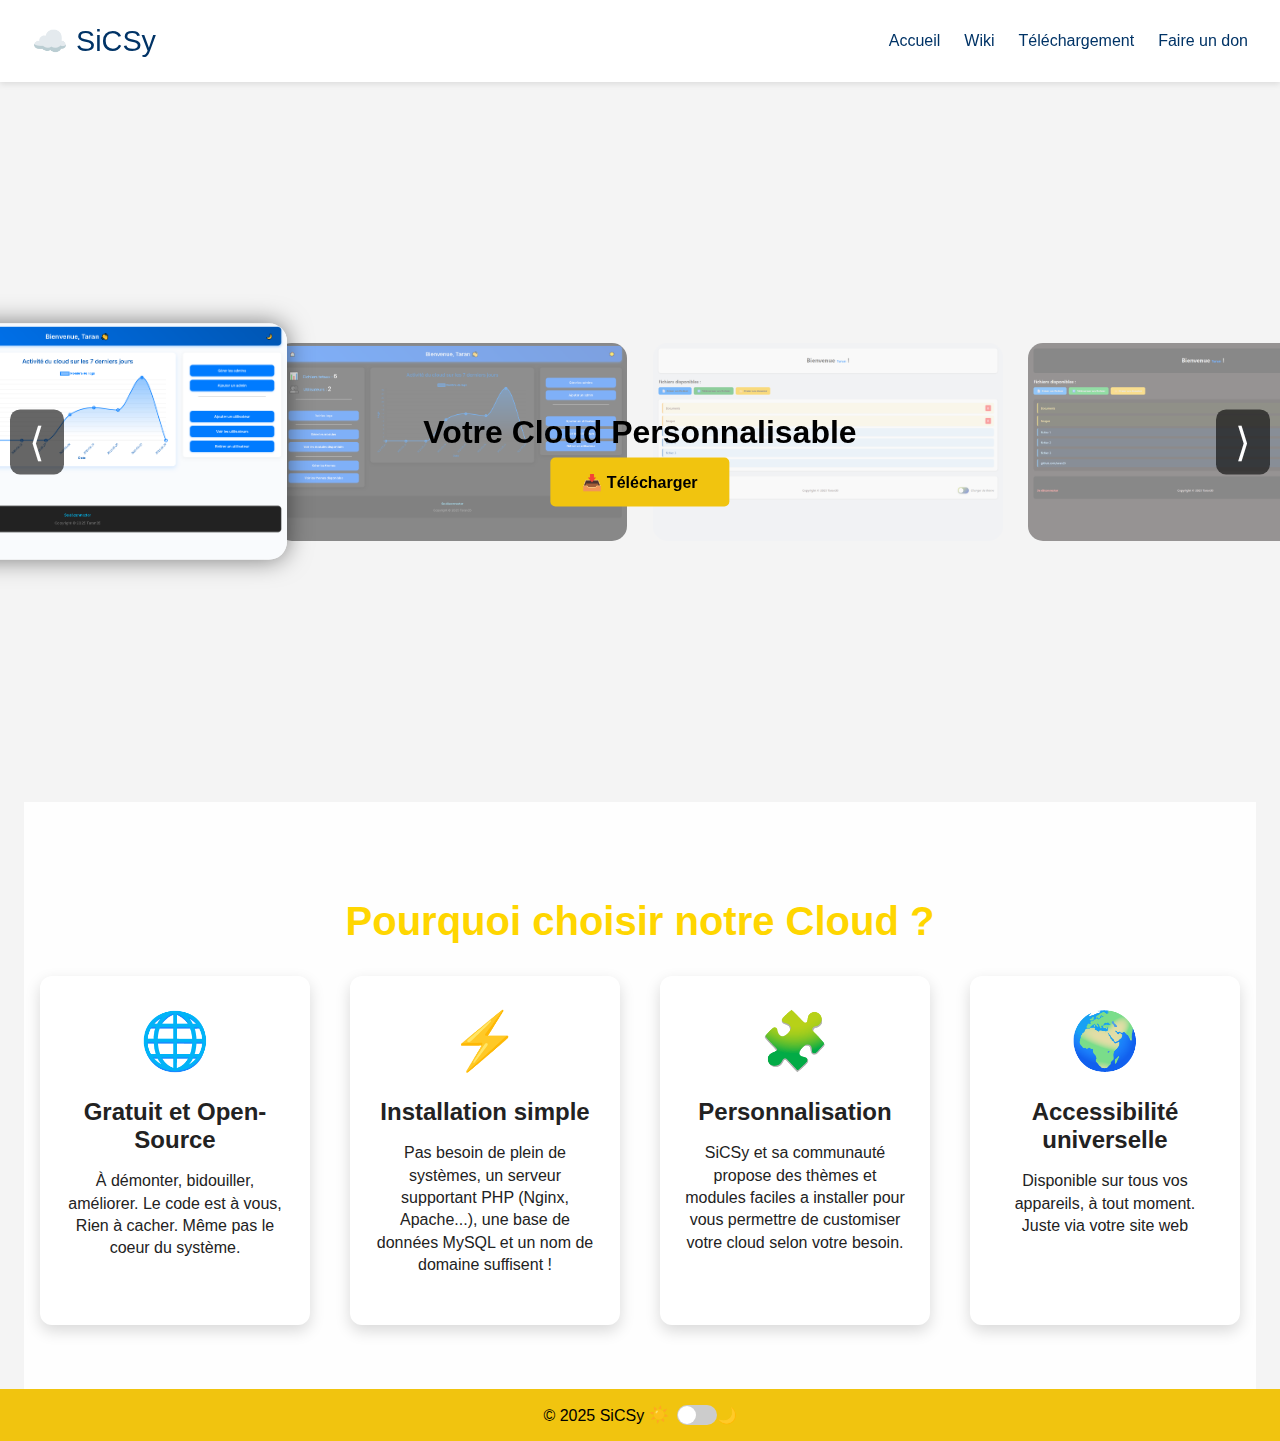
<file: index.html>
<!DOCTYPE html>
<html lang="fr">

<head>
  <meta charset="UTF-8" />
  <meta name="viewport" content="width=device-width, initial-scale=1.0" />
  <title>SiCSy - Cloud</title>
  <link rel="stylesheet" href="assets/css/style.css" />
</head>

<body>
  <div id="navbar-placeholder"></div>

  <main>
    <section class="hero">
      <div class="carousel-gallery-container">
        <button class="carousel-btn prev" id="btn-prev">⟨</button>

        <div class="carousel-gallery" id="carousel">
          <img src="images/dash-clair.png" alt="Cloud 1">
          <img src="images/dash-sombre.png" alt="Cloud 2">
          <img src="images/index-clair.png" alt="Cloud 3">
          <img src="images/index-sombre.png" alt="Cloud 4">
        </div>

        <button class="carousel-btn next" id="btn-next">⟩</button>
      </div>


      <div class="overlay-text">
        <h1>Votre Cloud Personnalisable</h1>
        <a href="https://github.com/taran35/SiCSy/releases" class="btn-download" target="_blank"
          rel="noopener noreferrer">📥 Télécharger</a>
      </div>
    </section>

    <div class="arrow-circle" role="button" aria-label="Descendre" tabindex="0">
      <svg width="24" height="24" viewBox="0 0 24 24" fill="none" xmlns="http://www.w3.org/2000/svg" aria-hidden="true">
        <path d="M6 9L12 15L18 9" stroke="currentColor" stroke-width="2" stroke-linecap="round"
          stroke-linejoin="round" />
      </svg>
    </div>


    <section class="features" id="features">
      <h2>Pourquoi choisir notre Cloud ?</h2>
      <div class="features-grid">
        <article class="feature">
          <div class="icon">🌐</div>
          <h3>Gratuit et Open-Source</h3>
          <p>À démonter, bidouiller, améliorer. Le code est à vous, Rien à cacher. Même pas le coeur du système.</p>
        </article>
        <article class="feature">
          <div class="icon">⚡</div>
          <h3>Installation simple</h3>
          <p>Pas besoin de plein de systèmes, un serveur supportant PHP (Nginx, Apache...), une base de données MySQL et
            un nom de domaine suffisent !</p>
        </article>
        <article class="feature">
          <div class="icon">🧩</div>
          <h3>Personnalisation</h3>
          <p>SiCSy et sa communauté propose des thèmes et modules faciles a installer pour vous permettre de customiser
            votre cloud selon votre besoin.</p>
        </article>
        <article class="feature">
          <div class="icon">🌍</div>
          <h3>Accessibilité universelle</h3>
          <p>Disponible sur tous vos appareils, à tout moment. Juste via votre site web</p>
        </article>
      </div>
    </section>

    <section class="visuels">
      <hr style="width: 80%;">
      <h2>Quelques visuels </h2>
      <img src="images/dash-clair.png" alt="Cloud 1" class="visuels_img">
      <img src="images/dash-sombre.png" alt="Cloud 2" class="visuels_img">
      <img src="images/index-clair.png" alt="Cloud 3" class="visuels_img">
      <img src="images/index-sombre.png" alt="Cloud 4" class="visuels_img">
    </section>
  </main>

  <div id="footer-placeholder"></div>
  <script src="assets/js/script.js"></script>
  <script src="assets/js/carousel.js"></script>
  <script src="assets/js/index.js"></script>

</body>

</html>
</file>
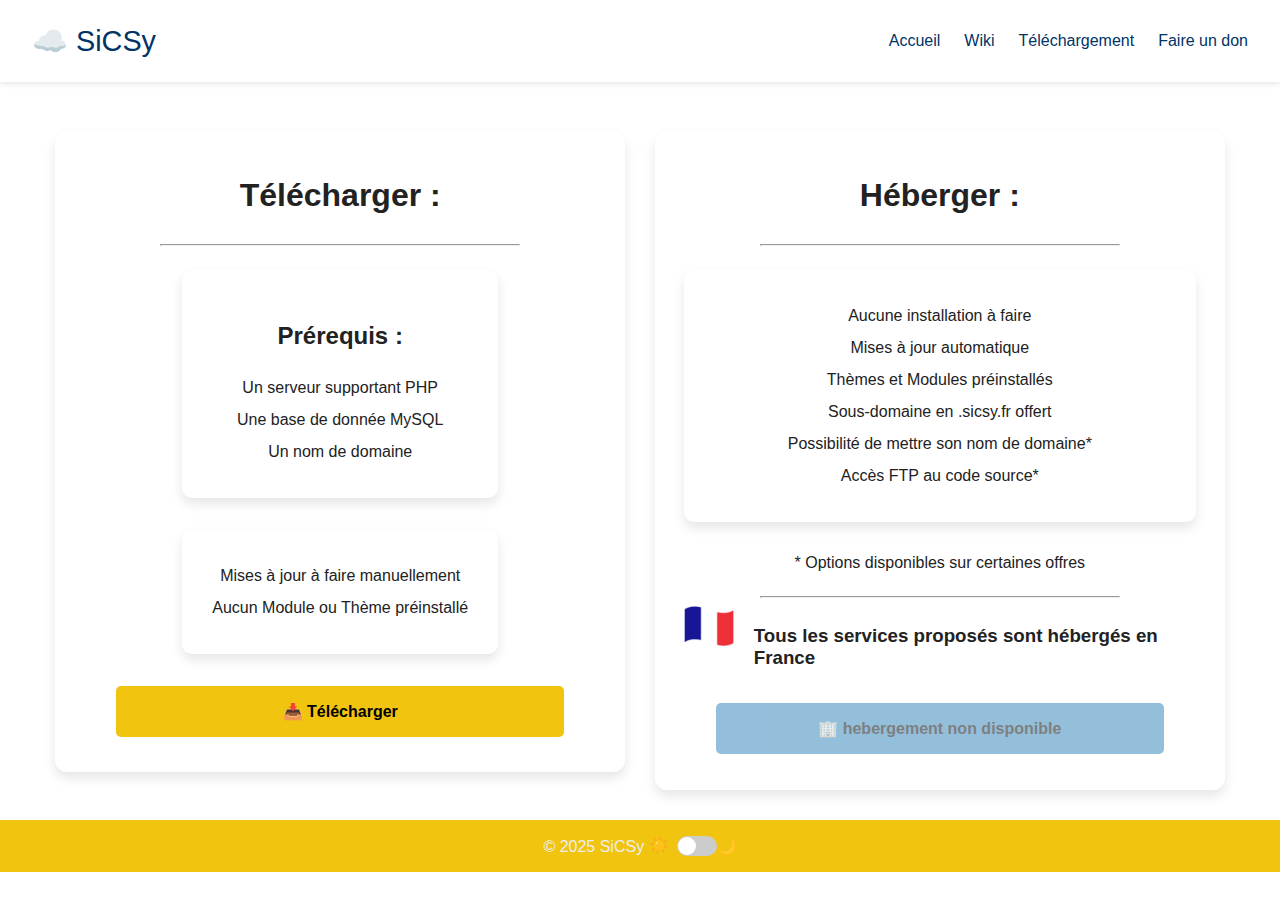
<file: get.html>
<!DOCTYPE html>
<html lang="fr">

<head>
    <meta charset="UTF-8" />
    <meta name="viewport" content="width=device-width, initial-scale=1.0" />
    <title>SiCSy - Cloud</title>
    <link rel="stylesheet" href="assets/css/get.css" />
</head>

<body>
    <div id="navbar-placeholder"></div>

    <main>
        <section id="download" class="download">
            <h1> Télécharger :</h1>
            <hr style="width: 70%;">
            <div class="avantages">
                <ul class="offer">
                    <h2> Prérequis :</h2>
                    <li>Un serveur supportant PHP</li>
                    <li>Une base de donnée MySQL</li>
                    <li>Un nom de domaine</li>
                </ul>
                <ul class="offer">
                    <li>Mises à jour à faire manuellement</li>
                    <li>Aucun Module ou Thème préinstallé</li>
                </ul>
            </div>
            <a href="https://github.com/taran35/SiCSy/releases" class="btn-download" target="_blank"
                rel="noopener noreferrer">📥
                Télécharger</a>
        </section>
        <section id="host" class="host">
            <h1> Héberger :</h1>
            <hr style="width: 70%;">
            <div class="avantages">
                <ul class="offer">
                    <li>Aucune installation à faire</li>
                    <li>Mises à jour automatique</li>
                    <li>Thèmes et Modules préinstallés</li>
                    <li>Sous-domaine en .sicsy.fr offert</li>
                    <li>Possibilité de mettre son nom de domaine*</li>
                    <li>Accès FTP au code source*</li>
                </ul>
                <div class="block">
                    <p> * Options disponibles sur certaines offres</p>
                </div>
                <hr style="width: 70%;">
                <div class="fr">
                    <img src="./images/fr.webp" style="width: 50px; height: fit-content;">
                    <h3>Tous les services proposés sont hébergés en France</h3>
                </div>
            </div>
            <a href="#" class="btn-host non-cliquable" target="_blank" rel="noopener noreferrer">🏢
                hebergement non disponible</a>
        </section>
    </main>

    <div id="footer-placeholder"></div>
    <script src="assets/js/script.js"></script>

</body>
<style>
.non-cliquable {
  pointer-events: none;
  opacity: 0.5;     
  cursor: not-allowed;  
}
</style>
</html>
</file>
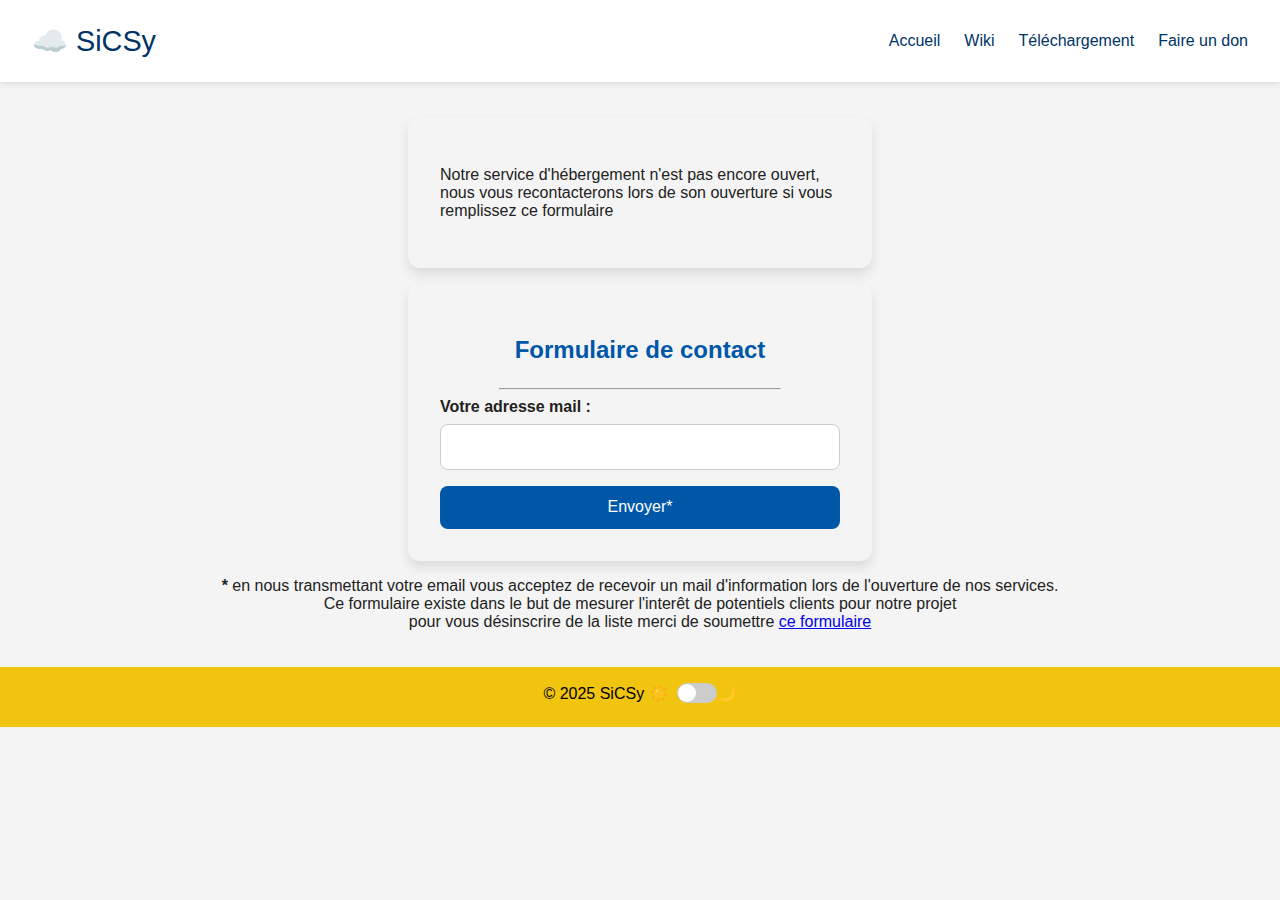
<file: mail.html>
<!DOCTYPE html>
<html>

<head>
    <meta charset="UTF-8">
    <title>Restez informé !</title>
    <meta name="viewport" content="width=device-width, initial-scale=1.0" />
    <link rel="stylesheet" href="assets/css/mail.css" />
</head>

<body>
    <div id="navbar-placeholder"></div>
    <main>
        <div class="block">
            <p>Notre service d'hébergement n'est pas encore ouvert, nous vous recontacterons lors de son ouverture si
                vous remplissez ce formulaire</p>
        </div>

        <form id="monForm">
            <div class="center">
                <h2>Formulaire de contact</h2>
            </div>
            <hr style="width: 70%;">
            <label for="valeur">Votre adresse mail :</label>
            <input type="email" id="valeur" name="valeur" required>
            <button type="submit">Envoyer*</button>
        </form>
        <div class="center">
            <p><strong>*</strong> en nous transmettant votre email vous acceptez de recevoir un mail d'information lors
                de
                l'ouverture de nos services.
                <br> Ce formulaire existe dans le but de mesurer l'interêt de potentiels clients pour notre projet
                <br>pour
                vous désinscrire de la liste merci de soumettre <a href="unmail.html">ce formulaire</a>
            </p>
        </div>
        <script>
            document.getElementById('monForm').addEventListener('submit', function (event) {
                event.preventDefault();

                const valeur = document.getElementById('valeur').value;

                fetch(`https://nodejs-mail-server-pi.vercel.app/data?value=${encodeURIComponent(valeur)}`)
                    .then(response => response.json())
                    .then(data => {
                        showAlert("Merci de nous partager votre interêt pour le projet \n Nous vous recontacterons à l'ouverture des services")

                    })
                    .catch(error => {
                        console.error('Erreur :', error);
                        showAlert("Une petite erreur est survenu... Merci de réessayer plus tard")
                    });
            });
        </script>
    </main>
    <div id="footer-placeholder"></div>
    <script src="assets/js/script.js"></script>
    <script>
        function showAlert(message, duration = 4500) {
            const old = document.querySelector('.alert-notif');
            if (old) old.remove();

            const alert = document.createElement('div');
            alert.className = 'alert-notif';
            alert.textContent = message;
            document.body.appendChild(alert);

            setTimeout(() => {
                alert.classList.add('hide');
                alert.addEventListener('transitionend', () => alert.remove());
            }, duration);
        }
    </script>
</body>

</html>
</file>
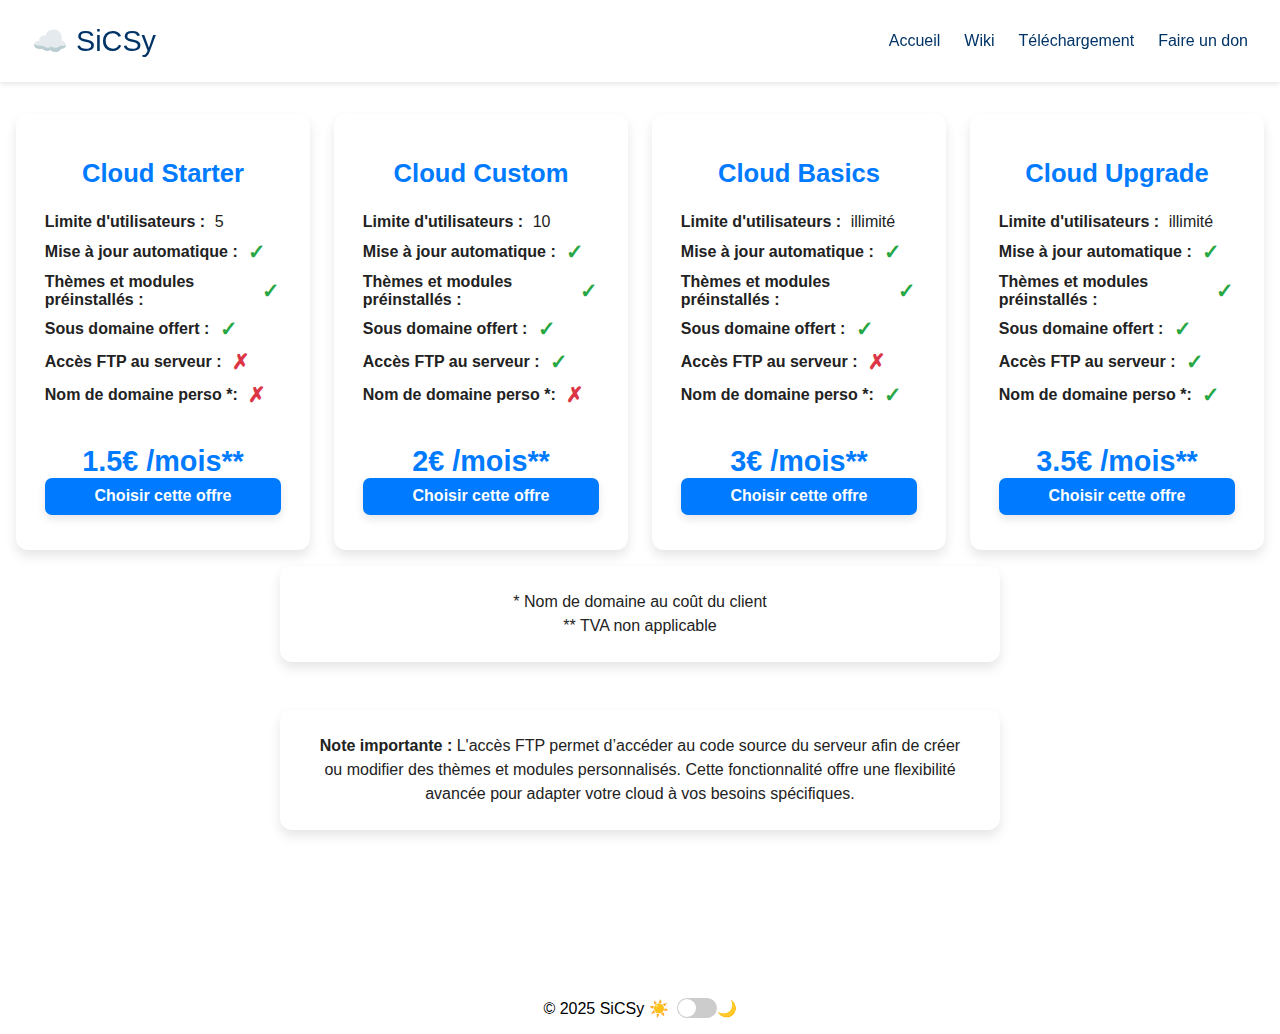
<file: prices.html>
<!DOCTYPE html>
<html lang="fr">

<head>
    <meta charset="UTF-8" />
    <meta name="viewport" content="width=device-width, initial-scale=1" />
    <title>Offres Cloud</title>
    <link rel="stylesheet" href="assets/css/prices.css" />

</head>

<body>
    <div id="navbar-placeholder"></div>
<main>

    <div class="container" id="offers-container">
        <!-- Offres insérées ici par JS -->
    </div>
    <div class="block" role="region" aria-label="Notes">
        <p>* Nom de domaine au coût du client <br>
            ** TVA non applicable
        </p>
    </div>
    <div class="explanation-block" role="region" aria-label="Explication accès FTP">
        <strong>Note importante :</strong>
        L'accès FTP permet d’accéder au code source du serveur afin de créer ou modifier des thèmes et modules
        personnalisés.
        Cette fonctionnalité offre une flexibilité avancée pour adapter votre cloud à vos besoins spécifiques.
    </div>

    <script>
        const offers = [
            {
                nom: "Cloud Starter",
                utilisateurs: "5",
                majAuto: true,
                themesModules: true,
                subDomain: true,
                ftp: false,
                domainePerso: false,
                prix: "1.5€ /mois",
                note: "",
                url: "https://my.sicsy.fr/login?offer=starter"
            },
            {
                nom: "Cloud Custom",
                utilisateurs: "10",
                majAuto: true,
                themesModules: true,
                subDomain: true,
                ftp: true,
                domainePerso: false,
                prix: "2€ /mois",
                note: "",
                url: "https://my.sicsy.fr/login?offer=custom"
            },
            {
                nom: "Cloud Basics",
                utilisateurs: "illimité",
                majAuto: true,
                themesModules: true,
                subDomain: true,
                ftp: false,
                domainePerso: true,
                prix: "3€ /mois",
                note: "",
                url: "https://my.sicsy.fr/login?offer=basics"
            },
            {
                nom: "Cloud Upgrade",
                utilisateurs: "illimité",
                majAuto: true,
                themesModules: true,
                subDomain: true,
                ftp: true,
                domainePerso: true,
                prix: "3.5€ /mois",
                note: "",
                url: "https://my.sicsy.fr/login?offer=upgrade"
            }
        ];

        function checkIcon(val) {
            return val
                ? '<span class="icon true" aria-label="Oui" title="Oui">✓</span>'
                : '<span class="icon false" aria-label="Non" title="Non">✗</span>';
        }

        function createOfferHTML(offer) {
            return `
      <article class="offer" tabindex="0" aria-label="Offre ${offer.nom}">
        <h2 class="offer-header">${offer.nom}</h2>
        <ul class="features">
          <li><strong>Limite d'utilisateurs :</strong> ${offer.utilisateurs}</li>
          <li><strong>Mise à jour automatique :</strong> ${checkIcon(offer.majAuto)}</li>
          <li><strong>Thèmes et modules préinstallés :</strong> ${checkIcon(offer.themesModules)}</li>
          <li><strong>Sous domaine offert :</strong> ${checkIcon(offer.subDomain)}</li>
          <li><strong>Accès FTP au serveur :</strong> ${checkIcon(offer.ftp)}</li>
          <li><strong>Nom de domaine perso *:</strong> ${checkIcon(offer.domainePerso)}</li>
        </ul>
        <div class="price">${offer.prix}**</div>
        <button class="btn-choose" aria-label="Choisir l'offre ${offer.nom}" onclick="window.location.href='${offer.url}'">
          Choisir cette offre
        </button>

      </article>
    `;
        }

        const container = document.getElementById("offers-container");
        container.innerHTML = offers.map(createOfferHTML).join("");
    </script>
    </main>
    <div id="footer-placeholder"></div>
</body>
<script src="assets/js/script.js"></script>
</html>
</file>
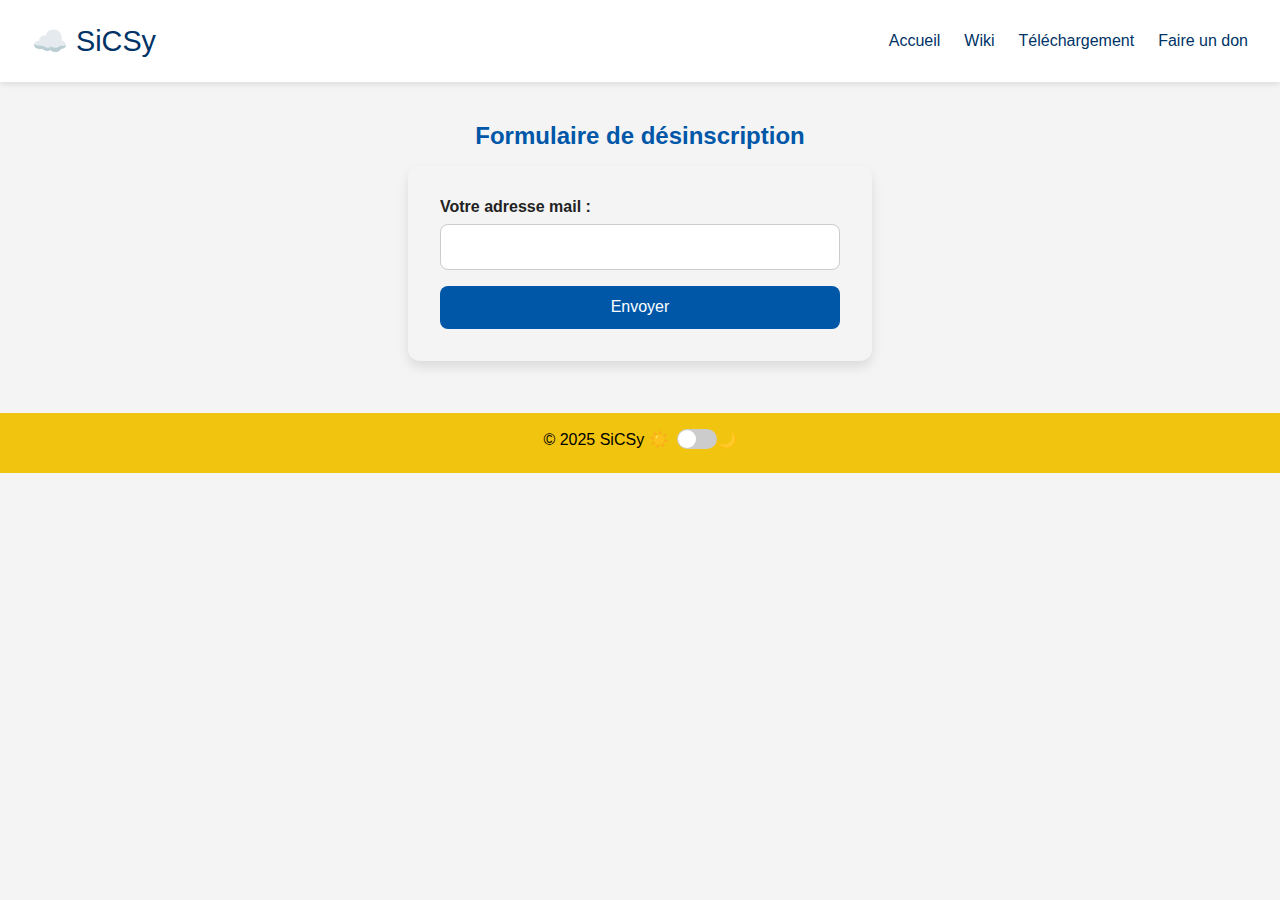
<file: unmail.html>
<!DOCTYPE html>
<html>

<head>
    <meta charset="UTF-8">
    <title>Suppression du mail</title>
    <meta name="viewport" content="width=device-width, initial-scale=1.0" />
    <link rel="stylesheet" href="assets/css/mail.css" />
</head>

<body>
    <div id="navbar-placeholder"></div>
    <main>
        <h2>Formulaire de désinscription</h2>

        <form id="monForm">
            <label for="valeur">Votre adresse mail :</label>
            <input type="email" id="valeur" name="valeur" required>
            <button type="submit">Envoyer</button>
        </form>

        <p>
        </p>

        <script>
            document.getElementById('monForm').addEventListener('submit', function (event) {
                event.preventDefault();

                const valeur = document.getElementById('valeur').value;

                fetch(`https://nodejs-mail-server-pi.vercel.app/remove?value=${encodeURIComponent(valeur)}`)
                    .then(response => response.json())
                    .then(data => {
                        showAlert("Vous vous êtes correctement désinscrit")
                    })
                    .catch(error => {
                        console.error('Erreur :', error);
                        document.getElementById('reponse').textContent = 'Erreur lors de l\'envoi.';
                    });
            });
        </script>
    </main>
    <div id="footer-placeholder"></div>
    <script src="assets/js/script.js"></script>
</body>
<script>
        function showAlert(message, duration = 4500) {
                const old = document.querySelector('.alert-notif');
                if (old) old.remove();

                const alert = document.createElement('div');
                alert.className = 'alert-notif';
                alert.textContent = message;
                document.body.appendChild(alert);

                setTimeout(() => {
                    alert.classList.add('hide');
                    alert.addEventListener('transitionend', () => alert.remove());
                }, duration);
            }
</script>
</html>
</file>
<file: assets/css/style.css>
:root {
    --blue: #2980b9;
    --yellow: #f1c40f;
    --bg: #f4f4f4;
    --text-light: #fff;
    --text-dark: #000;

    --background: #fefefe;
    --text: #222222;
    --accent-yellow: #ffd600;
    --accent-blue: #003366;
    --card-bg: #ffffff;
    --circle-bg: #ffd600;
    --arrow-color: #003366;

}

[data-theme="dark"] {
    --background: #121212;
    --text: #eeeeee;
    --accent-yellow: #ffd600;
    --accent-blue: #003366;
    --card-bg: #1f1f1f;
    --bg: #121212;
    --circle-bg: #003366;
    --arrow-color: #ffd600;
}


body {
    margin: 0;
    font-family: Arial, sans-serif;
    background-color: var(--bg);
    color: var(--text-dark);
    transition: background-color 0.3s, color 0.3s;
}

body.dark-mode {
    background-color: var(--bg-dark);
    color: var(--text-light);
}

/* NAVBAR / FOOTER */


/* SECTION 1 */
.hero {
    position: relative;
    height: 80vh;
    display: flex;
    justify-content: center;
    align-items: center;
    overflow: hidden;
}




.carousel-gallery-container {
    position: relative;
    width: 100%;
    height: 80vh;
    overflow-x: visible;
    display: flex;
    justify-content: center;
    align-items: center;
    padding: 2rem 0;
}

.carousel-gallery {
    display: flex;
    gap: 1vw;
}

.carousel-gallery img {
    width: 28vw;
    max-width: 350px;
    margin: 0 0.5vw;
    opacity: 0.5;
    border-radius: 15px;
    cursor: pointer;
    transition: transform 0.5s ease, opacity 0.5s ease;
    flex-shrink: 0;
    user-select: none;
}

.carousel-gallery img.active {
    transform: scale(1.2);
    opacity: 1;
    box-shadow: 0 0 20px rgba(0, 0, 0, 0.5);
    z-index: 5;
}

.carousel-btn {
    position: absolute;
    top: 50%;
    transform: translateY(-50%);
    z-index: 10;
    background: rgba(0, 0, 0, 0.6);
    color: white;
    border: none;
    font-size: 2.5rem;
    padding: 0.6rem 1.2rem;
    border-radius: 10px;
    cursor: pointer;
    user-select: none;
    transition: background-color 0.3s ease;
}

.carousel-btn:hover {
    background: rgba(0, 0, 0, 0.8);
}

.carousel-btn.prev {
    left: 10px;
}

.carousel-btn.next {
    right: 10px;
}
.arrow-circle {
    display: none;
}
.visuels {
    display: none;
}

@media (max-width: 500px) {
    .carousel-gallery-container {
        display: none;
    }

    .visuels {
        display: flex;
        flex-direction: column;
        align-items: center;
    }

    .visuels_img {
        max-width: 90%;
        height: auto;
        margin-bottom: 20px;
    }

    .visuels h2 {
        font-size: 2.5rem;
        margin-bottom: 2rem;
        color: var(--accent-yellow);
    }
        .arrow-circle {
            width: 50px;
            height: 50px;
            background-color: var(--circle-bg);
            color: var(--arrow-color);
            border-radius: 50%;
            display: flex;
            justify-content: center;
            align-items: center;
            font-size: 24px;
            cursor: pointer;
            margin: 0 auto;
            user-select: none;
            transition: background-color 0.3s, color 0.3s;     }

    [data-theme="dark"] {
        .overlay-text h1 {
            color: white;
        }
    }

}


.overlay-text {
    position: absolute;
    z-index: 100;
    color: rgb(0, 0, 0);
    text-align: center;
    top: 50%;
    left: 50%;
    transform: translate(-50%, -50%);
}



.overlay {
    position: absolute;
    background-color: rgba(0, 0, 0, 0.4);
    inset: 0;
    display: flex;
    flex-direction: column;
    justify-content: center;
    align-items: center;
    color: rgb(0, 0, 0);
    text-align: center;
}

.btn-download {
    background-color: var(--yellow);
    color: black;
    padding: 1rem 2rem;
    margin-top: 1rem;
    text-decoration: none;
    font-weight: bold;
    border-radius: 5px;
}


/* FEATURES 2 */

.features {
    padding: 4rem 1rem;
    background-color: var(--background);
    color: var(--text);
    text-align: center;
    max-width: 1200px;
    margin: 0 auto;
}

.features h2 {
    font-size: 2.5rem;
    margin-bottom: 2rem;
    color: var(--accent-yellow);
}

.features-grid {
    display: grid;
    grid-template-columns: repeat(auto-fit, minmax(220px, 1fr));
    gap: 2.5rem;
}

.feature {
    background-color: var(--card-bg);
    padding: 2rem 1.5rem;
    border-radius: 12px;
    box-shadow: 0 6px 15px rgba(0, 0, 0, 0.15);
    transition: transform 0.3s ease, box-shadow 0.3s ease;
    cursor: default;
}

.feature:hover {
    transform: translateY(-10px);
    box-shadow: 0 10px 25px rgba(0, 0, 0, 0.25);
}

.icon {
    font-size: 3.5rem;
    margin-bottom: 1rem;
    color: var(--accent-blue);
}

.feature h3 {
    font-size: 1.5rem;
    margin-bottom: 0.7rem;
}

.feature p {
    font-size: 1rem;
    line-height: 1.4;
}
</file>
<file: assets/css/get.css>
:root {
--border: #ddd;
--bg-light: #fff;
--text-light: #222;
--price-color-light: #007bff;
--shadow-light: rgba(0, 0, 0, 0.1);
--blue: #2980b9;
    --yellow: #f1c40f;

--bg-dark: #121212;
--text-dark: #eee;
--border-dark: #333;
--price-color-dark: #66aaff;
--shadow-dark: rgba(0, 0, 0, 0.7);

--font-family: "Segoe UI", Tahoma, Geneva, Verdana, sans-serif;

--transition-speed: 0.3s;
}

[data-theme="light"] {
--bg: var(--bg-light);
--text: var(--text-light);
--border: var(--border);
--price-color: var(--price-color-light);
--shadow: var(--shadow-light);
}

[data-theme="dark"] {
--bg: var(--bg-dark);
--text: var(--text-dark);
--border: var(--border-dark);
--price-color: var(--price-color-dark);
--shadow: var(--shadow-dark);
}

body {
    margin: 0;
    font-family: Arial, sans-serif;
    background-color: var(--bg);
    color: var(--text-dark);
    transition: background-color 0.3s, color 0.3s;
}

main {
    display: flex;
    flex-direction: row;
    flex-wrap: nowrap;
    justify-content: center;
}

.download, .host {
    margin-top: 50px;
    margin-bottom: 30px;;
background: var(--bg);
border: 1px solid var(--border);
border-radius: 12px;
padding: 1.5rem 1.8rem 2.2rem;
box-shadow: 0 6px 12px var(--shadow);
display: flex;
flex-direction: column;
justify-content: space-between;
transition:
box-shadow var(--transition-speed),
transform var(--transition-speed);
cursor: default;
height: fit-content;
text-align: center;
color: var(--text);
align-content: center;
}
.download:focus,
.download:hover, .host:focus,
.host:hover {
    box-shadow: 0 12px 24px var(--shadow);
    transform: scale(1.04);
    outline: none;
}

.download {
    margin-right: 15px;
    width: 40%;
}

.host {
    margin-left: 15px;
    width: 40%;
}

.btn-download {
    background-color: var(--yellow);
    color: black;
    padding: 1rem 2rem;
    margin-top: 1rem;
    text-decoration: none;
    font-weight: bold;
    border-radius: 5px;
    width: 75%;
    align-self: center;
}

.btn-host {
    background-color: var(--blue);
    color: black;
    padding: 1rem 2rem;
    margin-top: 1rem;
    text-decoration: none;
    font-weight: bold;
    border-radius: 5px;
    width: 75%;
    align-self: center;
}

.offer {
    line-height: 2rem;
    list-style-type: none;
    background-color: var(--li-color);
    box-shadow: 0 6px 12px var(--shadow);
    padding: 30px;
    border-radius: 10px;
    text-align: center;
}

.avantages {
    display: grid;
    align-content: center;
    justify-content: center;
}

.fr {
    display: flex;
    flex-direction: row;
    flex-wrap: nowrap;
    text-align: start;
}
.fr h3 {
    margin-left: 20px;
}

@media (max-width: 520px) {
    main {
        display: flex;
        flex-direction: column;
        padding: 10px;
        flex-wrap: wrap;
        overflow: hidden;
        justify-content: center;
    }
    .download, .host {
        max-width: 85%;
        width: auto;
    }

}
</file>
<file: assets/css/mail.css>
:root {
    --bg: #f4f4f4;
    --yellow: #f1c40f;
    --text: #222;
    --transition-speed: 0.3s;
    --shadow: rgba(0, 0, 0, 0.1);
}

[data-theme="dark"] {
    --bg: #121212;
    --text: #eee;
    --shadow: rgba(0, 0, 0, 0.7);
}

body {
    margin: 0;
    font-family: Arial, sans-serif;
    background-color: var(--bg);
    color: var(--text-dark);
    transition: background-color 0.3s, color 0.3s;
}

main {
    display: flex;
    justify-content: center;
    align-items: center;
    flex-direction: column;
    color: var(--text);
    padding: 20px
}

h2 {
    margin-bottom: 1rem;
    color: #0057a8;
}

.block {
    margin-top: 1rem;
    margin-bottom: 1rem;
    background: var(--bg);
    color: var(--text);
    padding: 2rem;
    border-radius: 12px;
    box-shadow: 0 0 15px rgba(0, 0, 0, 0.08);
    max-width: 400px;
    width: 100%;
    box-shadow: 0 6px 12px var(--shadow);
    transition:
        box-shadow var(--transition-speed),
        transform var(--transition-speed);
}
.center {
    text-align: center;
}
form {
    display: flex;
    justify-content: space-between;
    flex-direction: column;
    flex-wrap: nowrap;
    background: var(--bg);
    padding: 2rem;
    border-radius: 12px;
    box-shadow: 0 0 15px rgba(0, 0, 0, 0.08);
    max-width: 400px;
    width: 100%;
    box-shadow: 0 6px 12px var(--shadow);
    transition:
        box-shadow var(--transition-speed),
        transform var(--transition-speed);
}

label {
    display: block;
    margin-bottom: 0.5rem;
    font-weight: bold;
}

input[type="email"] {
    width: auto;
    padding: 0.8rem;
    margin-bottom: 1rem;
    border: 1px solid #ccc;
    border-radius: 8px;
    font-size: 1rem;
    transition: border-color 0.3s;
}

input[type="text"]:focus {
    border-color: #0057a8;
    outline: none;
}

form button {
    background-color: #0057a8;
    color: white;
    border: none;
    padding: 0.8rem 1.2rem;
    font-size: 1rem;
    border-radius: 8px;
    cursor: pointer;
    transition: background-color 0.3s;
    width: 100%;
}

form button:hover {
    background-color: #003f7d;
}

h3 {
    margin-top: 2rem;
    color: #444;
}

pre#reponse {
    background: #eef1f5;
    padding: 1rem;
    border-radius: 8px;
    max-width: 600px;
    width: 100%;
    overflow-x: auto;
    white-space: pre-wrap;
    word-wrap: break-word;
    box-shadow: 0 0 10px rgba(0, 0, 0, 0.05);
}

@media (max-width: 600px) {
    body {
        padding: 1rem;
    }

    form {
        padding: 1.5rem;
    }
}


/* Alert */
.alert-notif {
    display: flex;
    align-items: center;
    position: fixed;
    right: 32px;
    bottom: 32px;
    min-width: 220px;
    max-width: 90vw;
    color: var(--text);
    border-radius: 14px;
    box-shadow: 0 8px 32px rgba(0, 0, 0, 0.25);
    padding: 18px 32px;
    font-size: 1rem;
    font-weight: 500;
    z-index: 9999;
    opacity: 0.98;
    animation: alertIn 0.4s cubic-bezier(0.4, 0, 0.2, 1);
    transition: opacity 0.4s, transform 0.4s;
    pointer-events: none;
    gap: 10px;
}

.alert-notif.hide {
    opacity: 0;
    transform: translateY(40px) scale(0.95);
}

@keyframes alertIn {
    from {
        opacity: 0;
        transform: translateY(40px) scale(0.95);
    }

    to {
        opacity: 0.98;
        transform: translateY(0) scale(1);
    }
}

@media (max-width: 600px) {
    .alert-notif {
        right: 8px;
        bottom: 8px;
        padding: 12px 16px;
        font-size: 0.95rem;
    }
}
</file>
<file: assets/css/prices.css>
:root {
--green: #28a745;
--red: #dc3545;
--border: #ddd;
--bg-light: #fff;
--text-light: #222;
--price-color-light: #007bff;
--shadow-light: rgba(0, 0, 0, 0.1);

--bg-dark: #121212;
--text-dark: #eee;
--border-dark: #333;
--price-color-dark: #66aaff;
--shadow-dark: rgba(0, 0, 0, 0.7);

--font-family: "Segoe UI", Tahoma, Geneva, Verdana, sans-serif;

--transition-speed: 0.3s;
}

[data-theme="light"] {
--bg: var(--bg-light);
--text: var(--text-light);
--border: var(--border);
--price-color: var(--price-color-light);
--shadow: var(--shadow-light);
}

[data-theme="dark"] {
--bg: var(--bg-dark);
--text: var(--text-dark);
--border: var(--border-dark);
--price-color: var(--price-color-dark);
--shadow: var(--shadow-dark);
}

* {
box-sizing: border-box;
}

main {
margin: 0;
font-family: var(--font-family);
background: var(--bg);
color: var(--text);
display: flex;
flex-direction: column;
align-items: center;
padding: 2rem 1rem 3rem;
min-height: 100vh;
transition: background var(--transition-speed), color var(--transition-speed);
}



button#toggle-theme:hover {
filter: brightness(1.1);
}

.container {
display: grid;
grid-template-columns: repeat(auto-fit, minmax(280px, 1fr));
gap: 1.5rem;
width: 100%;
max-width: 1400px;
}

.offer {
background: var(--bg);
border: 1px solid var(--border);
border-radius: 12px;
padding: 1.5rem 1.8rem 2.2rem;
box-shadow: 0 6px 12px var(--shadow);
display: flex;
flex-direction: column;
justify-content: space-between;
transition:
box-shadow var(--transition-speed),
transform var(--transition-speed);
cursor: default;
}

.offer:focus,
.offer:hover {
box-shadow: 0 12px 24px var(--shadow);
transform: scale(1.04);
outline: none;
}

.offer-header {
font-size: 1.6rem;
font-weight: 700;
margin-bottom: 1rem;
text-align: center;
color: var(--price-color);
user-select: none;
}

ul.features {
list-style: none;
padding: 0;
margin: 0 0 1.8rem 0;
}

ul.features li {
margin: 0.55rem 0;
font-size: 1rem;
display: flex;
align-items: center;
gap: 0.6rem;
}

.icon {
font-weight: 700;
font-size: 1.3rem;
width: 20px;
text-align: center;
user-select: none;
flex-shrink: 0;
}

.icon.true {
color: var(--green);
}

.icon.false {
color: var(--red);
}

.price {
font-weight: 800;
font-size: 1.8rem;
text-align: center;
color: var(--price-color);
user-select: none;
}

.small-note {
font-size: 0.8rem;
color: var(--text);
margin-top: 0.3rem;
text-align: center;
font-style: italic;
}

.btn-choose {
margin-top: auto;
background: var(--price-color);
color: var(--bg);
border: none;
padding: 0.6rem 1rem;
font-weight: 600;
border-radius: 7px;
cursor: pointer;
box-shadow: 0 4px 10px var(--shadow);
font-size: 1rem;
transition: background var(--transition-speed), color var(--transition-speed), box-shadow var(--transition-speed);
user-select: none;
}

.btn-choose:hover,
.btn-choose:focus {
background: #0056b3;
box-shadow: 0 6px 16px var(--shadow);
outline: none;
}

.explanation-block {
max-width: 720px;
margin-top: 3rem;
padding: 1.5rem 2rem;
background: var(--bg);
border: 1px solid var(--border);
border-radius: 12px;
box-shadow: 0 6px 12px var(--shadow);
font-size: 1rem;
line-height: 1.5;
color: var(--text);
user-select: none;
text-align: center;
}

.block {
    max-width: 720px;
    width: 95%;
    margin-top: 1rem;
    padding: 0.5rem 1rem;
    background: var(--bg);
    border: 1px solid var(--border);
    border-radius: 12px;
    box-shadow: 0 6px 12px var(--shadow);
    font-size: 1rem;
    line-height: 1.5;
    color: var(--text);
    user-select: none;
    text-align: center;  
}


@media (max-width: 380px) {
body {
padding: 1rem 0.5rem 2rem;
}

.offer-header {
font-size: 1.3rem;
}

.price {
font-size: 1.5rem;
}

.btn-choose {
font-size: 0.9rem;
padding: 0.5rem 0.8rem;
}

.explanation-block {
font-size: 0.9rem;
padding: 1rem 1.2rem;
}
}
</file>
